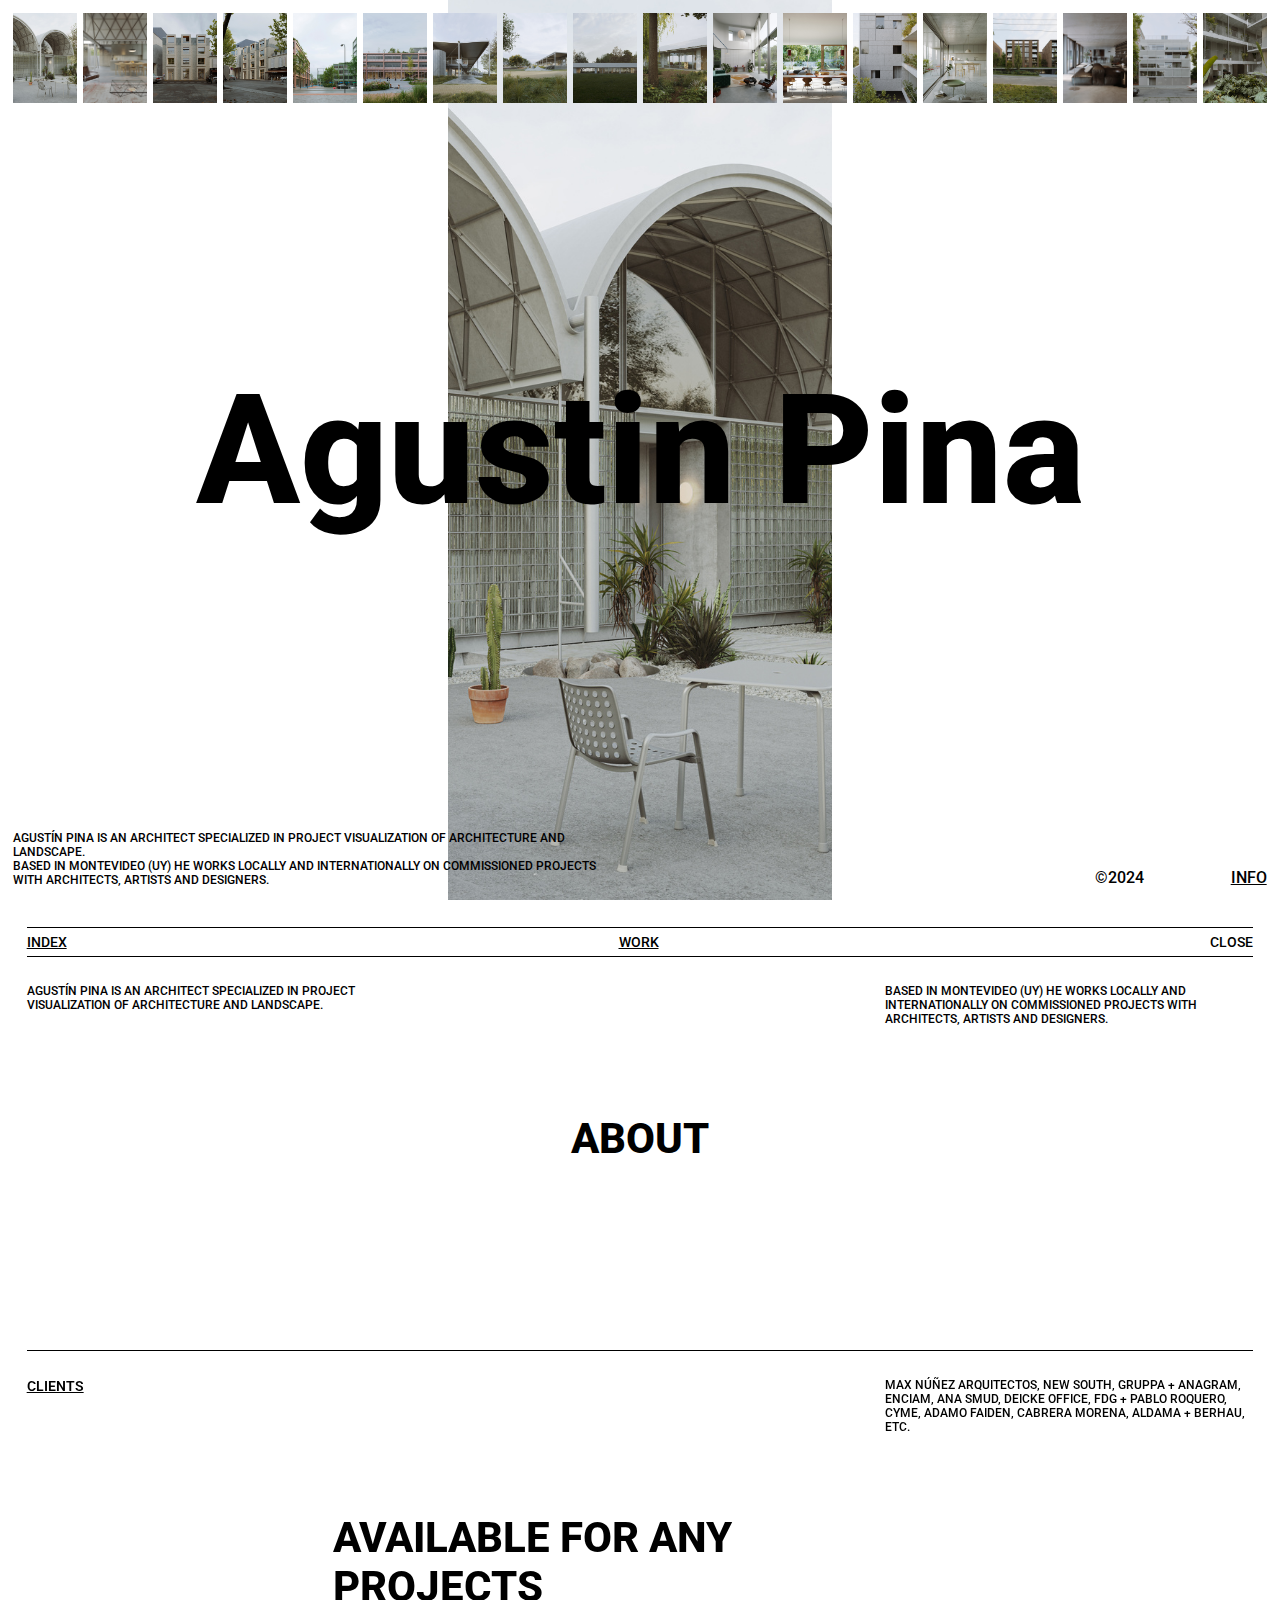
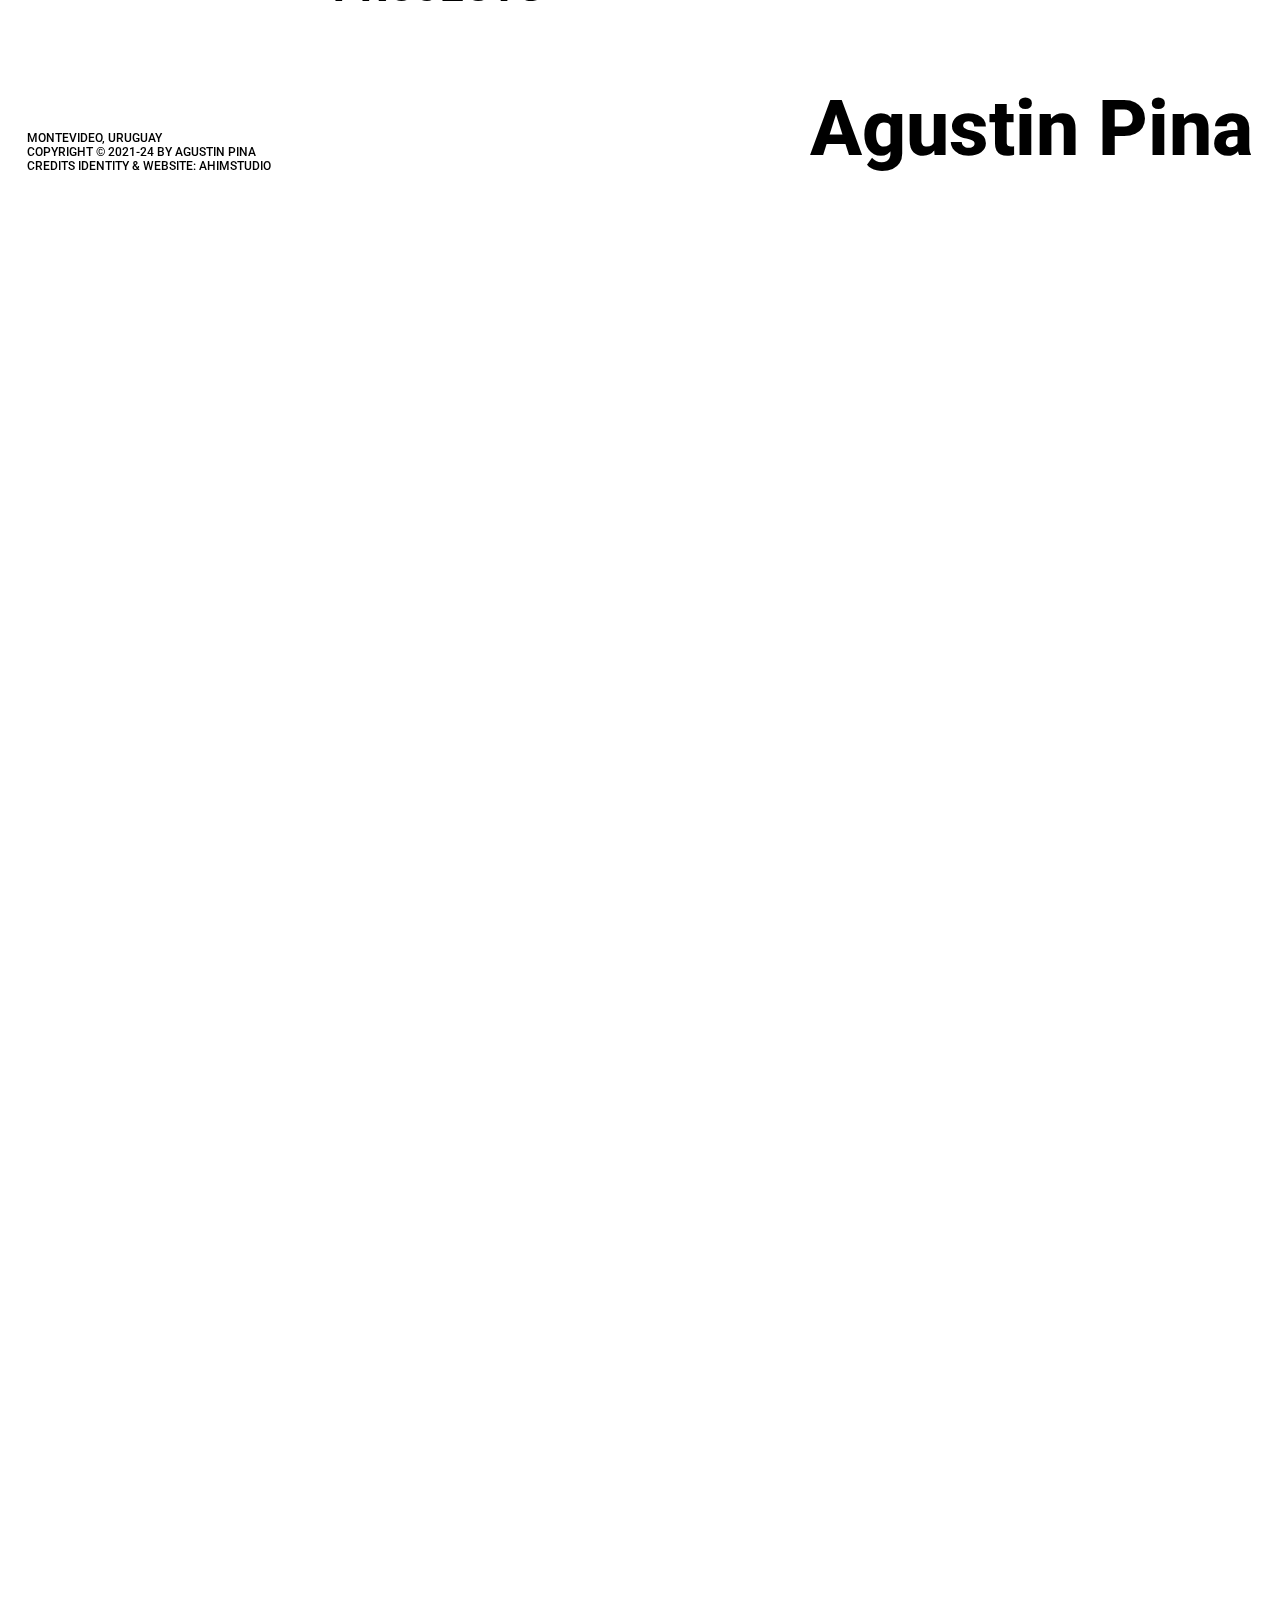
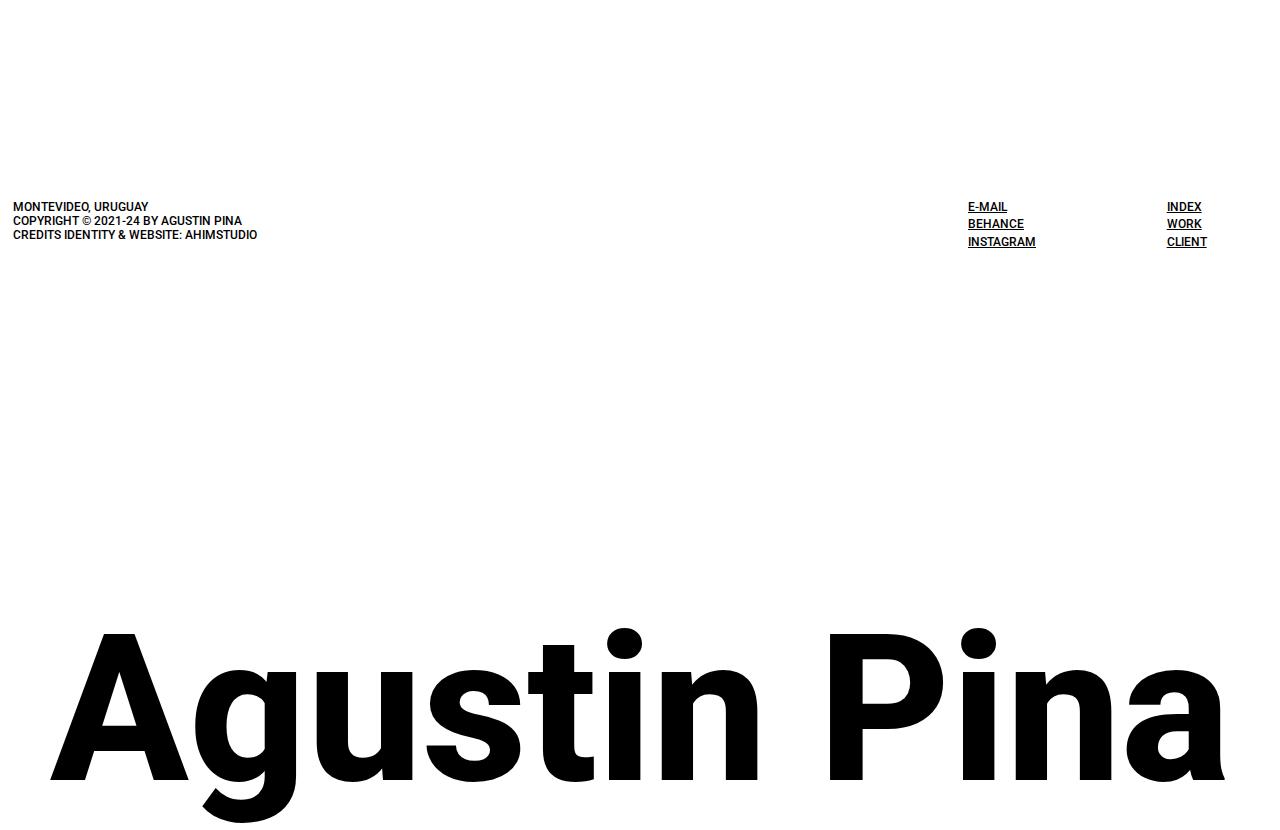
<file: index.html>
<!DOCTYPE html>
<html lang="en">
<head>
    <meta charset="UTF-8">
    <meta name="viewport" content="width=device-width, initial-scale=1.0">
    <link rel="stylesheet" href="./css/style.css">
    <link rel="stylesheet" href="./css/setting.css">
    <link rel="preconnect" href="https://fonts.googleapis.com">
    <link rel="preconnect" href="https://fonts.gstatic.com" crossorigin>
    <link href="https://fonts.googleapis.com/css2?family=Inter:wght@100..900&family=JetBrains+Mono:ital,wght@0,100..800;1,100..800&family=Playfair+Display:ital,wght@0,400..900;1,400..900&family=Poppins:ital,wght@0,100;0,200;0,300;0,400;0,500;0,600;0,700;0,800;0,900;1,100;1,200;1,300;1,400;1,500;1,600;1,700;1,800;1,900&family=Roboto:ital,wght@0,100;0,300;0,400;0,500;0,700;0,900;1,100;1,300;1,400;1,500;1,700;1,900&family=Ubuntu:ital,wght@0,300;0,400;0,500;0,700;1,300;1,400;1,500;1,700&display=swap" rel="stylesheet">
    <title>Home - Agustin Pina</title>
</head>
<body>
    <nav>
        <div class="copyright">
            <span>&copy;2024</span>
        </div>
        <div class="nav-info"><span class="open-btn">Info</span></div>
    </nav>

    <div class="container">
        <div class="gallery">
            <div class="row">
                <div class="item">
                    <div class="img">
                        <img src="./Images/img1.jpg" alt="">
                    </div>
                    <p class="number">001</p>
                </div>
                <div class="item">
                    <div class="img">
                        <img src="./Images/img2.jpg" alt="">
                    </div>
                    <p class="number">002</p>
                </div>
                <div class="item">
                    <div class="img">
                        <img src="./Images/img3.jpg" alt="">
                    </div>
                    <p class="number">003</p>
                </div>
                <div class="item">
                    <div class="img">
                        <img src="./Images/img4.jpg" alt="">
                    </div>
                    <p class="number">004</p>
                </div>
                <div class="item">
                    <div class="img">
                        <img src="./Images/img5.jpg" alt="">
                    </div>
                    <p class="number">005</p>
                </div>
                <div class="item">
                    <div class="img">
                        <img src="./Images/img6.jpg" alt="">
                    </div>
                    <p class="number">006</p>
                </div>
                <div class="item">
                    <div class="img">
                        <img src="./Images/img7.jpg" alt="">
                    </div>
                    <p class="number">007</p>
                </div>
                <div class="item">
                    <div class="img">
                        <img src="./Images/img8.jpg" alt="">
                    </div>
                    <p class="number">008</p>
                </div>
                <div class="item">
                    <div class="img">
                        <img src="./Images/img9.jpg" alt="">
                    </div>
                    <p class="number">009</p>
                </div>
                <div class="item">
                    <div class="img">
                        <img src="./Images/img10.jpg" alt="">
                    </div>
                    <p class="number">010</p>
                </div>
                <div class="item">
                    <div class="img">
                        <img src="./Images/img11.jpg" alt="">
                    </div>
                    <p class="number">011</p>
                </div>
                <div class="item">
                    <div class="img">
                        <img src="./Images/img12.jpg" alt="">
                    </div>
                    <p class="number">012</p>
                </div>
                <div class="item">
                    <div class="img">
                        <img src="./Images/img13.jpg" alt="">
                    </div>
                    <p class="number">013</p>
                </div>
                <div class="item">
                    <div class="img">
                        <img src="./Images/img14.jpg" alt="">
                    </div>
                    <p class="number">014</p>
                </div>
                <div class="item">
                    <div class="img">
                        <img src="./Images/img15.jpg" alt="">
                    </div>
                    <p class="number">015</p>
                </div>
                <div class="item">
                    <div class="img">
                        <img src="./Images/img16.jpg" alt="">
                    </div>
                    <p class="number">016</p>
                </div>
                <div class="item">
                    <div class="img">
                        <img src="./Images/img17.jpg" alt="">
                    </div>
                    <p class="number">017</p>
                </div>
                <div class="item">
                    <div class="img">
                        <img src="./Images/img18.jpg" alt="">
                    </div>
                    <p class="number">018</p>
                </div>
            </div>
        </div>

        <div class="preview">
            <div class="preview-container">
                <img src="./Images/img1.jpg" alt="">
            </div>
            <div class="hero">
                <h1>Agustin Pina</h1>
            </div>
        </div>
        <div class="descript">
            <p>Agustín Pina is an architect specialized in project visualization of architecture and landscape.</p>
            <p>Based in Montevideo (UY) he works locally and internationally on commissioned projects with architects, artists and designers.</p>
        </div>
    </div>

    <div class="page2">
        <div class="header">
            <p>Scroll to explore</p>
        </div>
        <div class="container2">
            <div class="scroll" id="scroll-1">
                <div class="col">
                    <div class="img-container right">
                        <img src="./Images/img1.jpg" alt="">
                        <p>AP-MN02</p>
                    </div>
                </div>
                <div class="col"></div>
            </div>
            <div class="scroll" id="scroll-2">
                <div class="col"></div>
                <div class="col">
                    <div class="img-container left">
                        <img src="./Images/img2.jpg" alt="">
                        <p>AP-MN02</p>
                    </div>
                </div>
            </div>
            <div class="scroll" id="scroll-3">
                <div class="col">
                    <div class="img-container right">
                        <img src="./Images/img3.jpg" alt="">
                        <p>AP-NS01</p>
                    </div>
                </div>
                <div class="col"></div>
            </div>
            <div class="scroll" id="scroll-4">
                <div class="col"></div>
                <div class="col">
                    <div class="img-container left">
                        <img src="./Images/img4.jpg" alt="">
                        <p>AP-NS01</p>
                    </div>
                </div>
            </div>
            <div class="scroll" id="scroll-5">
                <div class="col">
                    <div class="img-container right">
                        <img src="./Images/img5.jpg" alt="">
                        <p>AP-GA03</p>
                    </div>
                </div>
                <div class="col"></div>
            </div>
            <div class="scroll" id="scroll-6">
                <div class="col"></div>
                <div class="col">
                    <div class="img-container left">
                        <img src="./Images/img6.jpg" alt="">
                        <p>AP-GA03</p>
                    </div>
                </div>
            </div>
            <div class="scroll" id="scroll-7">
                <div class="col">
                    <div class="img-container right">
                        <img src="./Images/img7.jpg" alt="">
                        <p>AP-EC02</p>
                    </div>
                </div>
                <div class="col"></div>
            </div>
            <div class="scroll" id="scroll-8">
                <div class="col"></div>
                <div class="col">
                    <div class="img-container left">
                        <img src="./Images/img8.jpg" alt="">
                        <p>AP-EC02</p>
                    </div>
                </div>
            </div>
            <div class="scroll" id="scroll-9">
                <div class="col">
                    <div class="img-container right">
                        <img src="./Images/img9.jpg" alt="">
                        <p>AP-AS03</p>
                    </div>
                </div>
                <div class="col"></div>
            </div>
            <div class="scroll" id="scroll-10">
                <div class="col"></div>
                <div class="col">
                    <div class="img-container left">
                        <img src="./Images/img10.jpg" alt="">
                        <p>AP-AS03</p>
                    </div>
                </div>
            </div>
            <div class="scroll" id="scroll-11">
                <div class="col">
                    <div class="img-container right">
                        <img src="./Images/img11.jpg" alt="">
                        <p>AP-DK01</p>
                    </div>
                </div>
                <div class="col"></div>
            </div>
            <div class="scroll" id="scroll-12">
                <div class="col"></div>
                <div class="col">
                    <div class="img-container left">
                        <img src="./Images/img12.jpg" alt="">
                        <p>AP-DK01</p>
                    </div>
                </div>
            </div>
            <div class="scroll" id="scroll-13">
                <div class="col">
                    <div class="img-container right">
                        <img src="./Images/img13.jpg" alt="">
                        <p>AP-AS02</p>
                    </div>
                </div>
                <div class="col"></div>
            </div>
            <div class="scroll" id="scroll-14">
                <div class="col"></div>
                <div class="col">
                    <div class="img-container left">
                        <img src="./Images/img14.jpg" alt="">
                        <p>AP-AS02</p>
                    </div>
                </div>
            </div>
            <div class="whitespace"></div>
        </div>
    </div>

    <div class="footer">
        <div class="footer-top">
            <div class="footer-left">
                <p>Montevideo, Uruguay</p>
                <p>Copyright &copy; 2021-24 by Agustin Pina</p>
                <p>Credits Identity & Website: Ahimstudio</p>
            </div>
            <div class="footer-right">
                <div class="contact">
                    <span>E-mail</span>
                    <span>Behance</span>
                    <span>Instagram</span>
                </div>
                <div class="pages">
                    <a href="./index.html">Index</a>
                    <a href="./work.html">Work</a>
                    <a href="./client.html">Client</a>
                </div>
            </div>
        </div>
        <div class="footer-bottom">
            <h1>Agustin Pina</h1>
            <h1>A</h1>
            <h1>P</h1>
        </div>
    </div>

    <div class="info">
        <div class="info-top">
            <div class="info-nav">
                <a href="./index.html">Index</a>
                <a href="./work.html">Work</a>
                <span class="close-btn">close</span>
            </div>
            <div class="info-desc">
                <p>Agustín Pina is an architect specialized in project visualization of architecture and landscape.</p>
                <p>Based in Montevideo (UY) he works locally and internationally on commissioned projects with architects, artists and designers.</p>
            </div>
            <div class="info-abs">
                <p>About</p>
            </div>
        </div>
        <div class="info-bottom">
            <div class="info-desc">
                <a href="client.html">Clients</a>
                <p>Max Núñez Arquitectos, New South, Gruppa + Anagram, Enciam, Ana Smud, Deicke Office, FDG + Pablo Roquero, CYME, Adamo Faiden, Cabrera Morena, Aldama + Berhau, etc.</p>
            </div>
            <div class="info-footer">
                <div class="info-footer-top">
                    <p>Montevideo, Uruguay</p>
                    <p>Copyright &copy; 2021-24 by Agustin Pina</p>
                    <p>Credits Identity & Website: Ahimstudio</p>
                </div>
                <div class="info-footer-bottom">
                    <h3>Agustin Pina</h3>
                    <h3>A</h3>
                    <h3>P</h3>
                </div>
            </div>
            <div class="info-abs">
                <p>Available for any projects</p>
            </div>
        </div>
    </div>

    <script src="./javascript/ScrollTrigger.min.js"></script>
    <script src="./javascript/gsap-min.js"></script>
    <script src="./javascript/lenis.min.js"></script>
    <script src="./javascript/scroll-page2.js"></script>
    <script type="module" src="./javascript/index.js"></script>
</body>
</html>
</file>
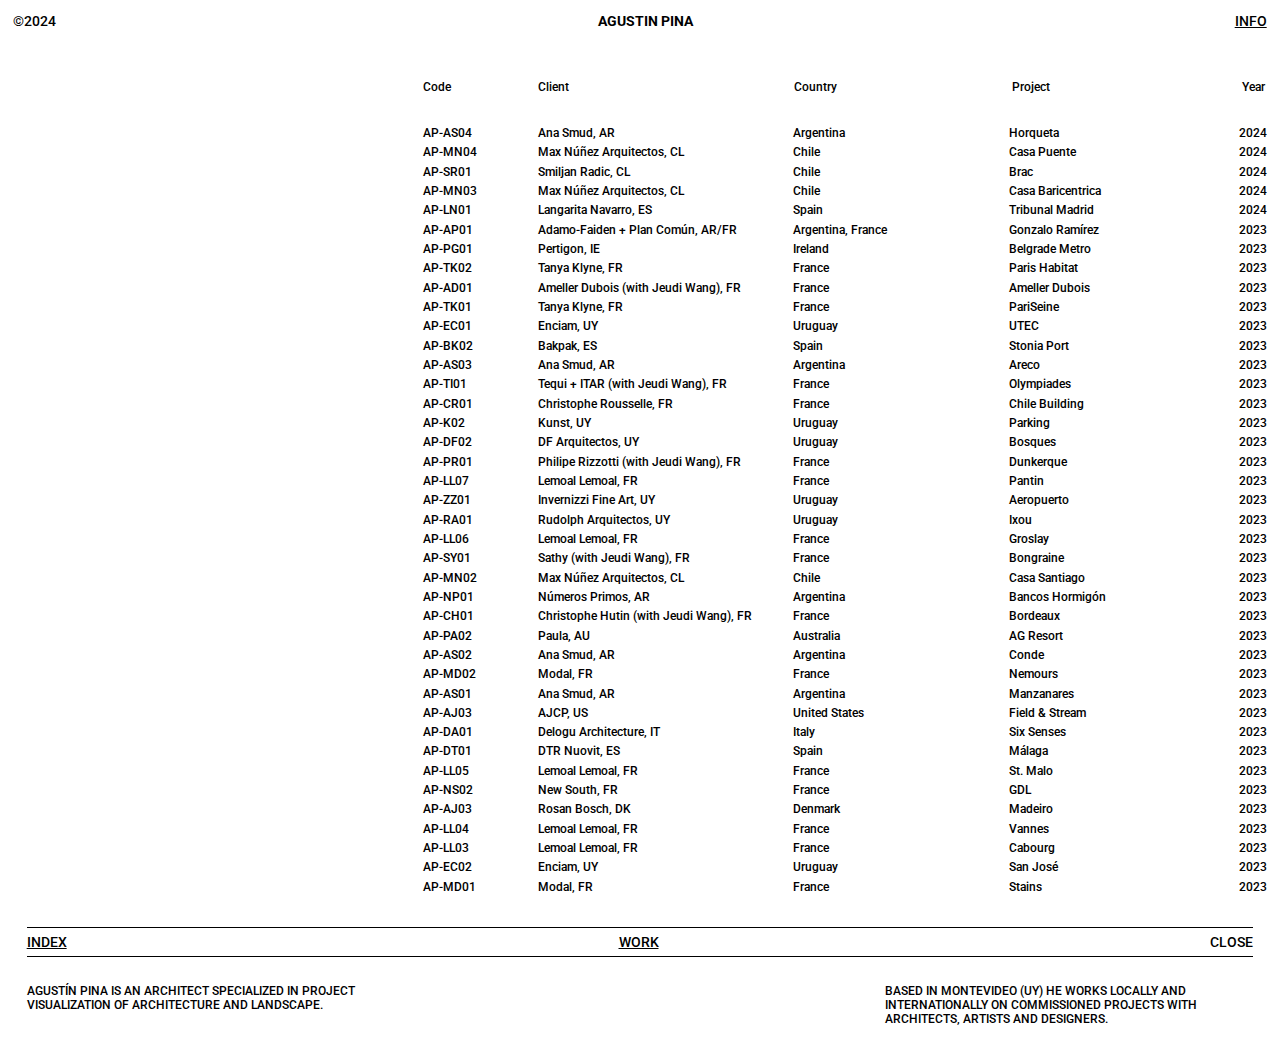
<file: client.html>
<!DOCTYPE html>
<html lang="en">
<head>
    <meta charset="UTF-8">
    <meta name="viewport" content="width=device-width, initial-scale=1.0">
    <link rel="stylesheet" href="./css/client.css">
    <link rel="stylesheet" href="./css/setting.css">
    <link rel="preconnect" href="https://fonts.googleapis.com">
    <link rel="preconnect" href="https://fonts.gstatic.com" crossorigin>
    <link href="https://fonts.googleapis.com/css2?family=Inter:wght@100..900&family=JetBrains+Mono:ital,wght@0,100..800;1,100..800&family=Playfair+Display:ital,wght@0,400..900;1,400..900&family=Poppins:ital,wght@0,100;0,200;0,300;0,400;0,500;0,600;0,700;0,800;0,900;1,100;1,200;1,300;1,400;1,500;1,600;1,700;1,800;1,900&family=Roboto:ital,wght@0,100;0,300;0,400;0,500;0,700;0,900;1,100;1,300;1,400;1,500;1,700;1,900&family=Ubuntu:ital,wght@0,300;0,400;0,500;0,700;1,300;1,400;1,500;1,700&display=swap" rel="stylesheet">
    <title>Client - Agustin Pina</title>
</head>
<body>
    <!-- Nav -->
    <nav>
        <div class="copyright">
            <span>&copy;2024</span>
        </div>
        <div class="nav-logo">
            <a href="index.html">Agustin Pina</a>
            <a href="./index.html">A  P</a>
        </div>
        <div class="nav-info"><span class="open-btn">Info</span></div>
    </nav>

    <!-- Container -->
    <div class="container">
        <div class="container-wrapper">
            <div class="item">
                <div class="code"><p>Code</p></div>
                <div class="client"><p>Client</p></div>
                <div class="country"><p>Country</p></div>
                <div class="project"><p>Project</p></div>
                <div class="year"><p>Year</p></div>
            </div>
            <div class="item">
                <div class="code"><p>AP-AS04</p></div>
                <div class="client"><p>Ana Smud, AR</p></div>
                <div class="country"><p>Argentina</p></div>
                <div class="project"><p>Horqueta</p></div>
                <div class="year"><p>2024</p></div>
            </div>
            <div class="item">
                <div class="code"><p>AP-MN04</p></div>
                <div class="client"><p>Max Núñez Arquitectos, CL</p></div>
                <div class="country"><p>Chile</p></div>
                <div class="project"><p>Casa Puente</p></div>
                <div class="year"><p>2024</p></div>
            </div>
            <div class="item">
                <div class="code"><p>AP-SR01</p></div>
                <div class="client"><p>Smiljan Radic, CL</p></div>
                <div class="country"><p>Chile</p></div>
                <div class="project"><p>Brac</p></div>
                <div class="year"><p>2024</p></div>
            </div>
            <div class="item">
                <div class="code"><p>AP-MN03</p></div>
                <div class="client"><p>Max Núñez Arquitectos, CL</p></div>
                <div class="country"><p>Chile</p></div>
                <div class="project"><p>Casa Baricentrica</p></div>
                <div class="year"><p>2024</p></div>
            </div>
            <div class="item">
                <div class="code"><p>AP-LN01</p></div>
                <div class="client"><p>Langarita Navarro, ES</p></div>
                <div class="country"><p>Spain</p></div>
                <div class="project"><p>Tribunal Madrid</p></div>
                <div class="year"><p>2024</p></div>
            </div>
            <div class="item">
                <div class="code"><p>AP-AP01</p></div>
                <div class="client"><p>Adamo-Faiden + Plan Común, AR/FR</p></div>
                <div class="country"><p>Argentina, France</p></div>
                <div class="project"><p>Gonzalo Ramírez</p></div>
                <div class="year"><p>2023</p></div>
            </div>
            <div class="item">
                <div class="code"><p>AP-PG01</p></div>
                <div class="client"><p>Pertigon, IE</p></div>
                <div class="country"><p>Ireland</p></div>
                <div class="project"><p>Belgrade Metro</p></div>
                <div class="year"><p>2023</p></div>
            </div>
            <div class="item">
                <div class="code"><p>AP-TK02</p></div>
                <div class="client"><p>Tanya Klyne, FR</p></div>
                <div class="country"><p>France</p></div>
                <div class="project"><p>Paris Habitat</p></div>
                <div class="year"><p>2023</p></div>
            </div>
            <div class="item">
                <div class="code"><p>AP-AD01</p></div>
                <div class="client"><p>Ameller Dubois (with Jeudi Wang), FR</p></div>
                <div class="country"><p>France</p></div>
                <div class="project"><p>Ameller Dubois</p></div>
                <div class="year"><p>2023</p></div>
            </div>
            <div class="item">
                <div class="code"><p>AP-TK01</p></div>
                <div class="client"><p>Tanya Klyne, FR</p></div>
                <div class="country"><p>France</p></div>
                <div class="project"><p>PariSeine</p></div>
                <div class="year"><p>2023</p></div>
            </div>
            <div class="item">
                <div class="code"><p>AP-EC01</p></div>
                <div class="client"><p>Enciam, UY</p></div>
                <div class="country"><p>Uruguay</p></div>
                <div class="project"><p>UTEC</p></div>
                <div class="year"><p>2023</p></div>
            </div>
            <div class="item">
                <div class="code"><p>AP-BK02</p></div>
                <div class="client"><p>Bakpak, ES</p></div>
                <div class="country"><p>Spain</p></div>
                <div class="project"><p>Stonia Port</p></div>
                <div class="year"><p>2023</p></div>
            </div>
            <div class="item">
                <div class="code"><p>AP-AS03</p></div>
                <div class="client"><p>Ana Smud, AR</p></div>
                <div class="country"><p>Argentina</p></div>
                <div class="project"><p>Areco</p></div>
                <div class="year"><p>2023</p></div>
            </div>
            <div class="item">
                <div class="code"><p>AP-TI01</p></div>
                <div class="client"><p>Tequi + ITAR (with Jeudi Wang), FR</p></div>
                <div class="country"><p>France</p></div>
                <div class="project"><p>Olympiades</p></div>
                <div class="year"><p>2023</p></div>
            </div>
            <div class="item">
                <div class="code"><p>AP-CR01</p></div>
                <div class="client"><p>Christophe Rousselle, FR</p></div>
                <div class="country"><p>France</p></div>
                <div class="project"><p>Chile Building</p></div>
                <div class="year"><p>2023</p></div>
            </div>
            <div class="item">
                <div class="code"><p>AP-K02</p></div>
                <div class="client"><p>Kunst, UY</p></div>
                <div class="country"><p>Uruguay</p></div>
                <div class="project"><p>Parking</p></div>
                <div class="year"><p>2023</p></div>
            </div>
            <div class="item">
                <div class="code"><p>AP-DF02</p></div>
                <div class="client"><p>DF Arquitectos, UY</p></div>
                <div class="country"><p>Uruguay</p></div>
                <div class="project"><p>Bosques</p></div>
                <div class="year"><p>2023</p></div>
            </div>
            <div class="item">
                <div class="code"><p>AP-PR01</p></div>
                <div class="client"><p>Philipe Rizzotti (with Jeudi Wang), FR</p></div>
                <div class="country"><p>France</p></div>
                <div class="project"><p>Dunkerque</p></div>
                <div class="year"><p>2023</p></div>
            </div>
            <div class="item">
                <div class="code"><p>AP-LL07</p></div>
                <div class="client"><p>Lemoal Lemoal, FR</p></div>
                <div class="country"><p>France</p></div>
                <div class="project"><p>Pantin</p></div>
                <div class="year"><p>2023</p></div>
            </div>
            <div class="item">
                <div class="code"><p>AP-ZZ01</p></div>
                <div class="client"><p>Invernizzi Fine Art, UY</p></div>
                <div class="country"><p>Uruguay</p></div>
                <div class="project"><p>Aeropuerto</p></div>
                <div class="year"><p>2023</p></div>
            </div>
            <div class="item">
                <div class="code"><p>AP-RA01</p></div>
                <div class="client"><p>Rudolph Arquitectos, UY</p></div>
                <div class="country"><p>Uruguay</p></div>
                <div class="project"><p>Ixou</p></div>
                <div class="year"><p>2023</p></div>
            </div>
            <div class="item">
                <div class="code"><p>AP-LL06</p></div>
                <div class="client"><p>Lemoal Lemoal, FR</p></div>
                <div class="country"><p>France</p></div>
                <div class="project"><p>Groslay</p></div>
                <div class="year"><p>2023</p></div>
            </div>
            <div class="item">
                <div class="code"><p>AP-SY01</p></div>
                <div class="client"><p>Sathy (with Jeudi Wang), FR</p></div>
                <div class="country"><p>France</p></div>
                <div class="project"><p>Bongraine</p></div>
                <div class="year"><p>2023</p></div>
            </div>
            <div class="item">
                <div class="code"><p>AP-MN02</p></div>
                <div class="client"><p>Max Núñez Arquitectos, CL</p></div>
                <div class="country"><p>Chile</p></div>
                <div class="project"><p>Casa Santiago</p></div>
                <div class="year"><p>2023</p></div>
            </div>
            <div class="item">
                <div class="code"><p>AP-NP01</p></div>
                <div class="client"><p>Números Primos, AR</p></div>
                <div class="country"><p>Argentina</p></div>
                <div class="project"><p>Bancos Hormigón</p></div>
                <div class="year"><p>2023</p></div>
            </div>
            <div class="item">
                <div class="code"><p>AP-CH01</p></div>
                <div class="client"><p>Christophe Hutin (with Jeudi Wang), FR</p></div>
                <div class="country"><p>France</p></div>
                <div class="project"><p>Bordeaux</p></div>
                <div class="year"><p>2023</p></div>
            </div>
            <div class="item">
                <div class="code"><p>AP-PA02</p></div>
                <div class="client"><p>Paula, AU</p></div>
                <div class="country"><p>Australia</p></div>
                <div class="project"><p>AG Resort</p></div>
                <div class="year"><p>2023</p></div>
            </div>
            <div class="item">
                <div class="code"><p>AP-AS02</p></div>
                <div class="client"><p>Ana Smud, AR</p></div>
                <div class="country"><p>Argentina</p></div>
                <div class="project"><p>Conde</p></div>
                <div class="year"><p>2023</p></div>
            </div>
            <div class="item">
                <div class="code"><p>AP-MD02</p></div>
                <div class="client"><p>Modal, FR</p></div>
                <div class="country"><p>France</p></div>
                <div class="project"><p>Nemours</p></div>
                <div class="year"><p>2023</p></div>
            </div>
            <div class="item">
                <div class="code"><p>AP-AS01</p></div>
                <div class="client"><p>Ana Smud, AR</p></div>
                <div class="country"><p>Argentina</p></div>
                <div class="project"><p>Manzanares</p></div>
                <div class="year"><p>2023</p></div>
            </div>
            <div class="item">
                <div class="code"><p>AP-AJ03</p></div>
                <div class="client"><p>AJCP, US</p></div>
                <div class="country"><p>United States</p></div>
                <div class="project"><p>Field & Stream</p></div>
                <div class="year"><p>2023</p></div>
            </div>
            <div class="item">
                <div class="code"><p>AP-DA01</p></div>
                <div class="client"><p>Delogu Architecture, IT</p></div>
                <div class="country"><p>Italy</p></div>
                <div class="project"><p>Six Senses</p></div>
                <div class="year"><p>2023</p></div>
            </div>
            <div class="item">
                <div class="code"><p>AP-DT01</p></div>
                <div class="client"><p>DTR Nuovit, ES</p></div>
                <div class="country"><p>Spain</p></div>
                <div class="project"><p>Málaga</p></div>
                <div class="year"><p>2023</p></div>
            </div>
            <div class="item">
                <div class="code"><p>AP-LL05</p></div>
                <div class="client"><p>Lemoal Lemoal, FR</p></div>
                <div class="country"><p>France</p></div>
                <div class="project"><p>St. Malo</p></div>
                <div class="year"><p>2023</p></div>
            </div>
            <div class="item">
                <div class="code"><p>AP-NS02</p></div>
                <div class="client"><p>New South, FR</p></div>
                <div class="country"><p>France</p></div>
                <div class="project"><p>GDL</p></div>
                <div class="year"><p>2023</p></div>
            </div>
            <div class="item">
                <div class="code"><p>AP-AJ03</p></div>
                <div class="client"><p>Rosan Bosch, DK</p></div>
                <div class="country"><p>Denmark</p></div>
                <div class="project"><p>Madeiro</p></div>
                <div class="year"><p>2023</p></div>
            </div>
            <div class="item">
                <div class="code"><p>AP-LL04</p></div>
                <div class="client"><p>Lemoal Lemoal, FR</p></div>
                <div class="country"><p>France</p></div>
                <div class="project"><p>Vannes</p></div>
                <div class="year"><p>2023</p></div>
            </div>
            <div class="item">
                <div class="code"><p>AP-LL03</p></div>
                <div class="client"><p>Lemoal Lemoal, FR</p></div>
                <div class="country"><p>France</p></div>
                <div class="project"><p>Cabourg</p></div>
                <div class="year"><p>2023</p></div>
            </div>
            <div class="item">
                <div class="code"><p>AP-EC02</p></div>
                <div class="client"><p>Enciam, UY</p></div>
                <div class="country"><p>Uruguay</p></div>
                <div class="project"><p>San José</p></div>
                <div class="year"><p>2023</p></div>
            </div>
            <div class="item">
                <div class="code"><p>AP-MD01</p></div>
                <div class="client"><p>Modal, FR</p></div>
                <div class="country"><p>France</p></div>
                <div class="project"><p>Stains</p></div>
                <div class="year"><p>2023</p></div>
            </div>
            <div class="item">
                <div class="code"><p>AP-NS01</p></div>
                <div class="client"><p>New South, FR</p></div>
                <div class="country"><p>France</p></div>
                <div class="project"><p>Clichy</p></div>
                <div class="year"><p>2023</p></div>
            </div>
            <div class="item">
                <div class="code"><p>AP-SG01</p></div>
                <div class="client"><p>Segond-Guyon + Demain, FR</p></div>
                <div class="country"><p>France</p></div>
                <div class="project"><p>Carthage</p></div>
                <div class="year"><p>2023</p></div>
            </div>
            <div class="item">
                <div class="code"><p>AP-AG03</p></div>
                <div class="client"><p>Atelier Gram, CZ</p></div>
                <div class="country"><p>Czech Republic</p></div>
                <div class="project"><p>Chomutov</p></div>
                <div class="year"><p>2022</p></div>
            </div>
            <div class="item">
                <div class="code"><p>AP-FP01</p></div>
                <div class="client"><p>FDG + Pablo Roquero, UY</p></div>
                <div class="country"><p>Uruguay</p></div>
                <div class="project"><p>British Housing</p></div>
                <div class="year"><p>2022</p></div>
            </div>
            <div class="item">
                <div class="code"><p>AP-EC01</p></div>
                <div class="client"><p>Enciam, UY</p></div>
                <div class="country"><p>Uruguay</p></div>
                <div class="project"><p>Balcón del Cerro</p></div>
                <div class="year"><p>2022</p></div>
            </div>
            <div class="item">
                <div class="code"><p>AP-GA03</p></div>
                <div class="client"><p>Gruppa + Anagram, CZ</p></div>
                <div class="country"><p>Czech Republic</p></div>
                <div class="project"><p>Nova Zbrojovka</p></div>
                <div class="year"><p>2022</p></div>
            </div>
            <div class="item">
                <div class="code"><p>AP-LL02</p></div>
                <div class="client"><p>Lemoal Lemoal, FR</p></div>
                <div class="country"><p>France</p></div>
                <div class="project"><p>Mediatheque Sens</p></div>
                <div class="year"><p>2022</p></div>
            </div>
            <div class="item">
                <div class="code"><p>AP-DLL01</p></div>
                <div class="client"><p>Demain + Lemoal Lemoal, FR</p></div>
                <div class="country"><p>France</p></div>
                <div class="project"><p>Vie</p></div>
                <div class="year"><p>2022</p></div>
            </div>
        </div>
    </div>

    <!-- Info -->
    <div class="info">
        <div class="info-top">
            <div class="info-nav">
                <a href="./index.html">Index</a>
                <a href="./work.html">Work</a>
                <span class="close-btn">close</span>
            </div>
            <div class="info-desc">
                <p>Agustín Pina is an architect specialized in project visualization of architecture and landscape.</p>
                <p>Based in Montevideo (UY) he works locally and internationally on commissioned projects with architects, artists and designers.</p>
            </div>
            <div class="info-abs">
                <p>About</p>
            </div>
        </div>
        <div class="info-bottom">
            <div class="info-desc">
                <a href="client.html">Clients</a>
                <p>Max Núñez Arquitectos, New South, Gruppa + Anagram, Enciam, Ana Smud, Deicke Office, FDG + Pablo Roquero, CYME, Adamo Faiden, Cabrera Morena, Aldama + Berhau, etc.</p>
            </div>
            <div class="info-footer">
                <div class="info-footer-top">
                    <p>Montevideo, Uruguay</p>
                    <p>Copyright &copy; 2021-24 by Agustin Pina</p>
                    <p>Credits Identity & Website: Ahimstudio</p>
                </div>
                <div class="info-footer-bottom">
                    <h3>Agustin Pina</h3>
                    <h3>A</h3>
                    <h3>P</h3>
                </div>
            </div>
            <div class="info-abs">
                <p>Available for any projects</p>
            </div>
        </div>
    </div>

    <script src="./javascript/ScrollTrigger.min.js"></script>
    <script src="./javascript/gsap-min.js"></script>
    <script src="./javascript/lenis.min.js"></script>
    <script src="./javascript/client.js"></script>
</body>
</html>
</file>
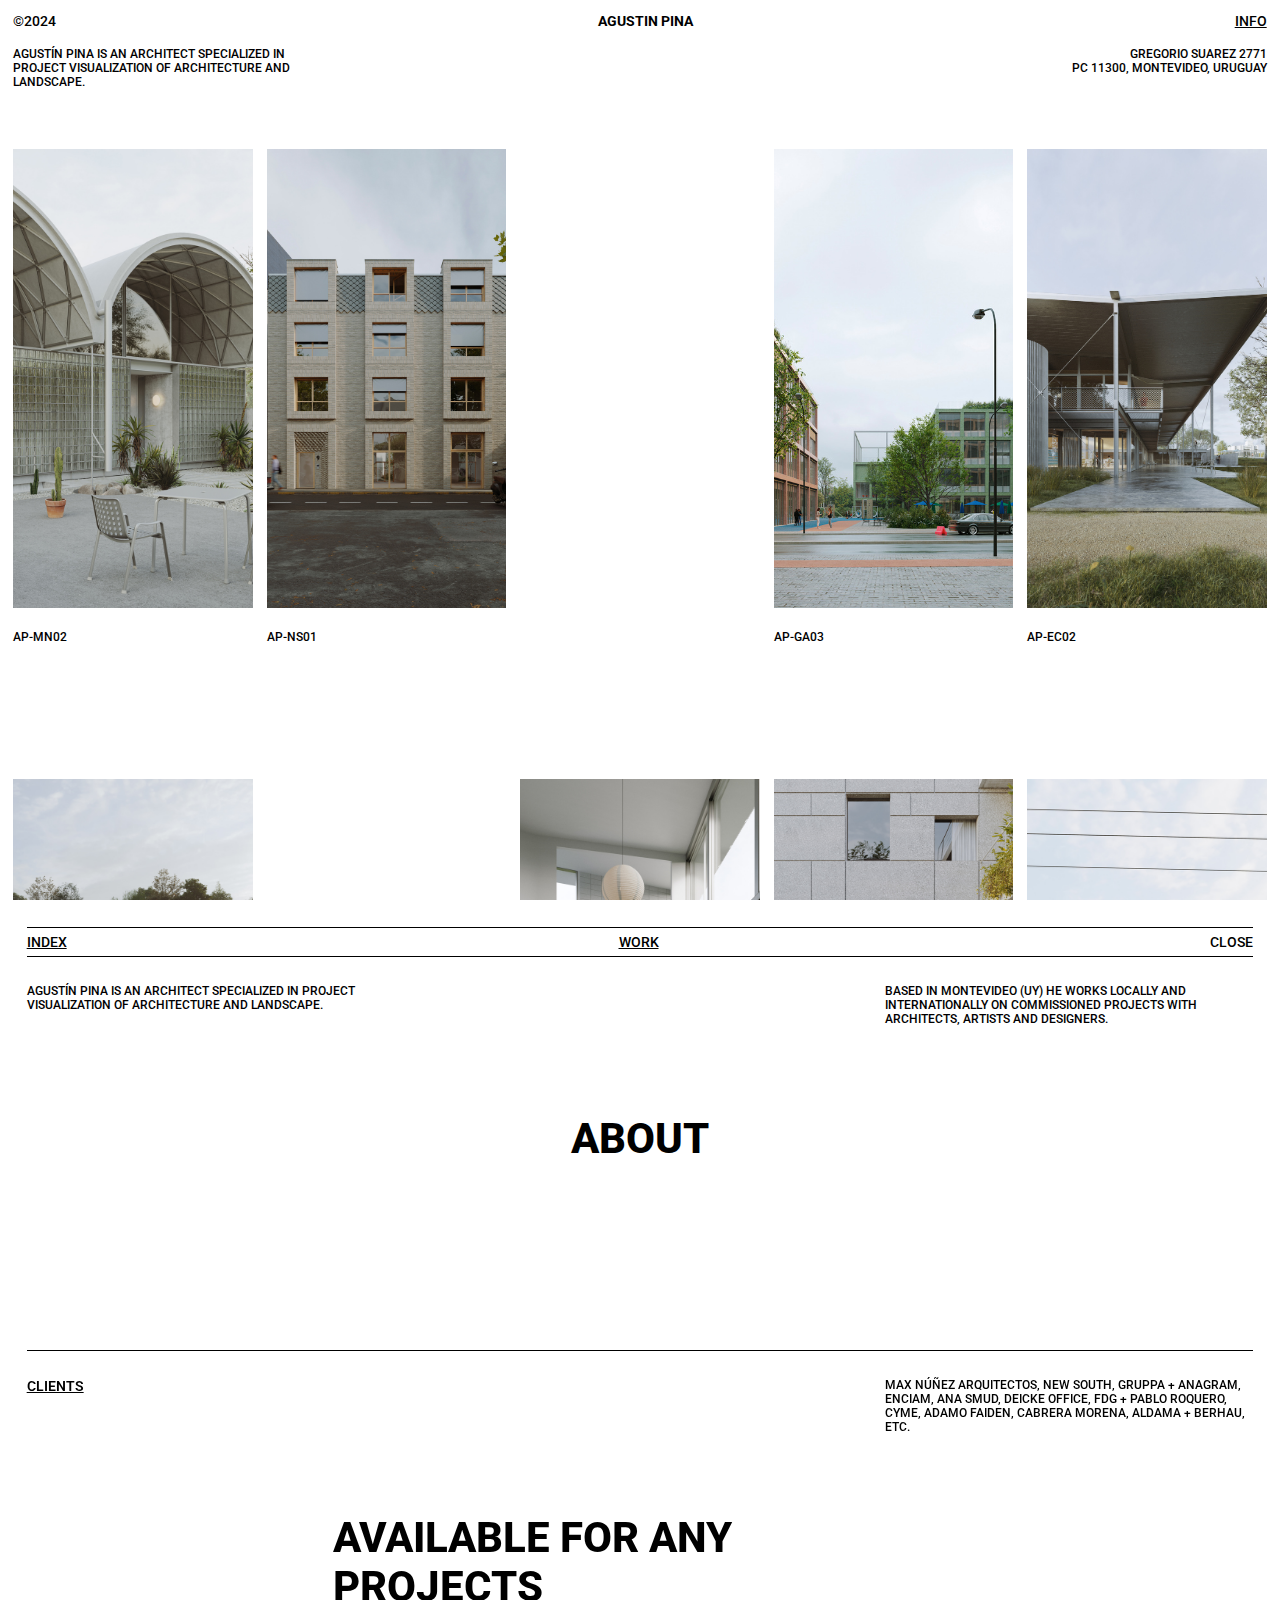
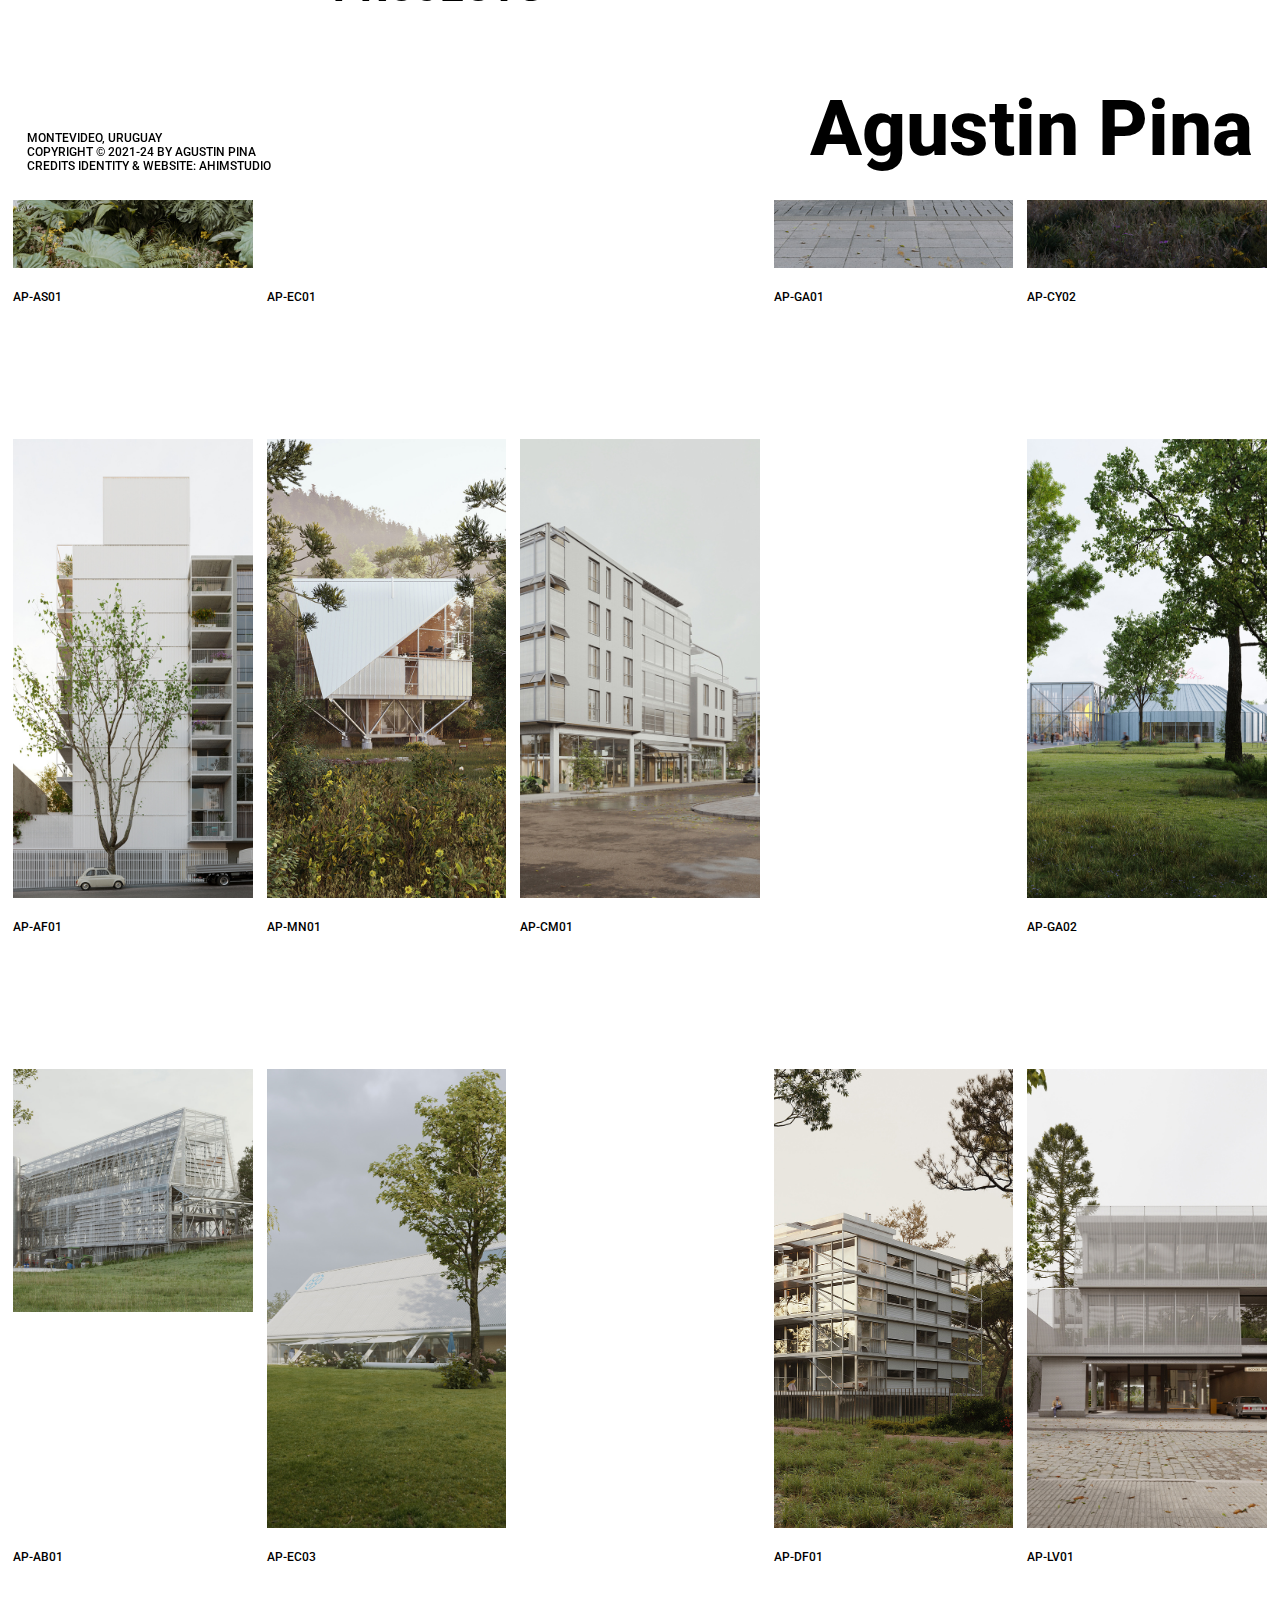
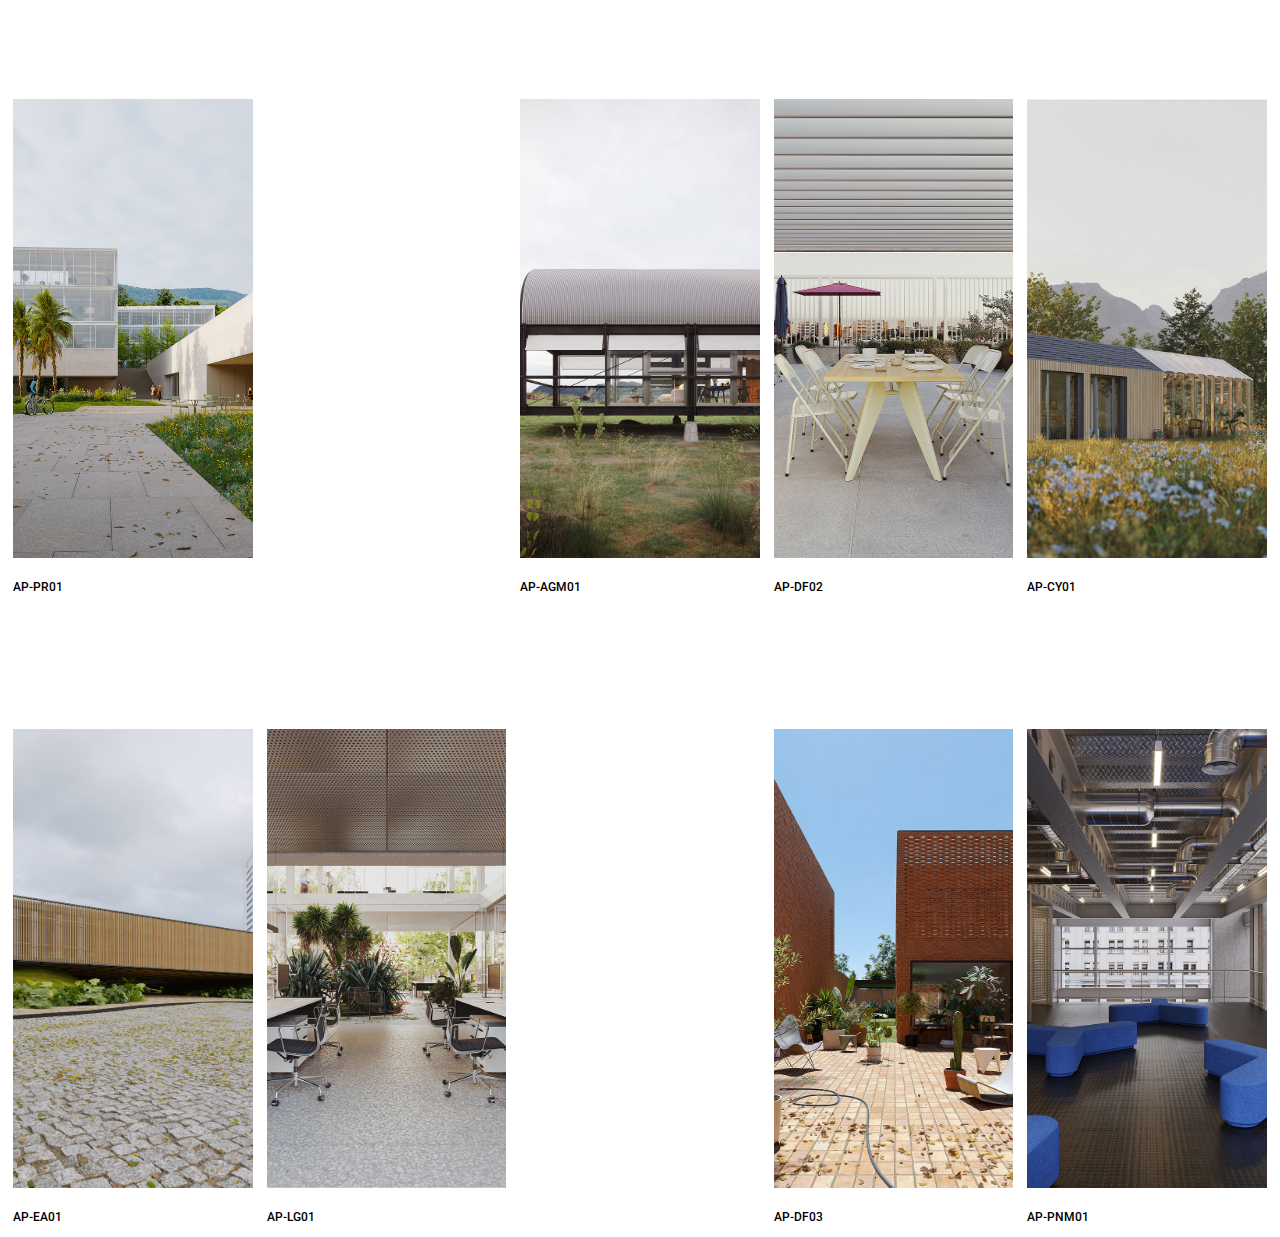
<file: work.html>
<!DOCTYPE html>
<html lang="en">
<head>
    <meta charset="UTF-8">
    <meta name="viewport" content="width=device-width, initial-scale=1.0">
    <link rel="stylesheet" href="./css/work.css">
    <link rel="stylesheet" href="./css/setting.css">
    <link rel="preconnect" href="https://fonts.googleapis.com">
    <link rel="preconnect" href="https://fonts.gstatic.com" crossorigin>
    <link href="https://fonts.googleapis.com/css2?family=Inter:wght@100..900&family=JetBrains+Mono:ital,wght@0,100..800;1,100..800&family=Playfair+Display:ital,wght@0,400..900;1,400..900&family=Poppins:ital,wght@0,100;0,200;0,300;0,400;0,500;0,600;0,700;0,800;0,900;1,100;1,200;1,300;1,400;1,500;1,600;1,700;1,800;1,900&family=Roboto:ital,wght@0,100;0,300;0,400;0,500;0,700;0,900;1,100;1,300;1,400;1,500;1,700;1,900&family=Ubuntu:ital,wght@0,300;0,400;0,500;0,700;1,300;1,400;1,500;1,700&display=swap" rel="stylesheet">
    <title>Work - Agustin Pina</title>
</head>
<body>
    <!-- Nav -->
    <nav>
        <div class="copyright">
            <span>&copy;2024</span>
        </div>
        <div class="nav-logo">
            <a href="index.html">Agustin Pina</a>
            <a href="./index.html">A  P</a>
        </div>
        <div class="nav-info"><span class="open-btn">Info</span></div>
    </nav>

    <!-- Container -->
    <div class="container">
        <div class="header">
            <p class="header-left">Agustín Pina is an architect specialized in project visualization of architecture and landscape.</p>
            <div class="header-right">
                <p>Gregorio Suarez 2771</p>
                <p>PC 11300, Montevideo, Uruguay</p>
            </div>
        </div>
        <div class="work">
            <div class="row">
                <div class="col">
                    <div class="work-img">
                        <img src="Images/works/img1.jpg" alt="">
                        <p class="work-title">Max Núñez Arquitectos</p>
                    </div>
                    <div class="work-number"><p>AP-MN02</p></div>
                </div>
                <div class="col">
                    <div class="work-img">
                        <img src="Images/works/img2.jpg" alt="">
                        <p class="work-title">New South</p>
                    </div>
                    <div class="work-number"><p>AP-NS01</p></div>
                </div>
                <div class="col empty"></div>
                <div class="col">
                    <div class="work-img">
                        <img src="Images/works/img3.jpg" alt="">
                        <p class="work-title">Gruppa + Anagram</p>
                    </div>
                    <div class="work-number"><p>AP-GA03</p></div>
                </div>
                <div class="col">
                    <div class="work-img">
                        <img src="Images/works/img4.jpg" alt="">
                        <p class="work-title">Enciam</p>
                    </div>
                    <div class="work-number"><p>AP-EC02</p></div>
                </div>
            </div>
            <div class="row">
                <div class="col">
                    <div class="work-img long">
                        <img src="Images/works/img5.jpg" alt="">
                        <p class="work-title">Ana Smud</p>
                    </div>
                    <div class="work-number"><p>AP-AS03</p></div>
                </div>
                <div class="col empty"></div>
                <div class="col">
                    <div class="work-img">
                        <img src="Images/works/img6.jpg" alt="">
                        <p class="work-title">Deicke Office</p>
                    </div>
                    <div class="work-number"><p>AP-DK01</p></div>
                </div>
                <div class="col">
                    <div class="work-img">
                        <img src="Images/works/img7.jpg" alt="">
                        <p class="work-title">Ana Smud</p>
                    </div>
                    <div class="work-number"><p>AP-AS02</p></div>
                </div>
                <div class="col">
                    <div class="work-img">
                        <img src="Images/works/img8.jpg" alt="">
                        <p class="work-title">FDG + Pablo Roquero</p>
                    </div>
                    <div class="work-number"><p>AP-FP01</p></div>
                </div>
            </div>
            <div class="row">
                <div class="col">
                    <div class="work-img">
                        <img src="Images/works/img9.jpg" alt="">
                        <p class="work-title">Ana Smud</p>
                    </div>
                    <div class="work-number"><p>AP-AS01</p></div>
                </div>
                <div class="col">
                    <div class="work-img long">
                        <img src="Images/works/img10.jpg" alt="">
                        <p class="work-title">Enciam</p>
                    </div>
                    <div class="work-number"><p>AP-EC01</p></div>
                </div>
                <div class="col empty"></div>
                <div class="col">
                    <div class="work-img">
                        <img src="Images/works/img11.jpg" alt="">
                        <p class="work-title">Gruppa + Anagram</p>
                    </div>
                    <div class="work-number"><p>AP-GA01</p></div>
                </div>
                <div class="col">
                    <div class="work-img">
                        <img src="Images/works/img12.jpg" alt="">
                        <p class="work-title">CYME</p>
                    </div>
                    <div class="work-number"><p>AP-CY02</p></div>
                </div>
            </div>
            <div class="row">
                <div class="col">
                    <div class="work-img">
                        <img src="Images/works/img13.jpg" alt="">
                        <p class="work-title">Adamo Faiden</p>
                    </div>
                    <div class="work-number"><p>AP-AF01</p></div>
                </div>
                <div class="col">
                    <div class="work-img">
                        <img src="Images/works/img14.jpg" alt="">
                        <p class="work-title">Max Núñez Arquitectos</p>
                    </div>
                    <div class="work-number"><p>AP-MN01</p></div>
                </div>
                <div class="col">
                    <div class="work-img">
                        <img src="Images/works/img15.jpg" alt="">
                        <p class="work-title">Cabrera Morena</p>
                    </div>
                    <div class="work-number"><p>AP-CM01</p></div>
                </div>
                <div class="col empty"></div>
                <div class="col">
                    <div class="work-img">
                        <img src="Images/works/img16.jpg" alt="">
                        <p class="work-title">Gruppa + Anagram</p>
                    </div>
                    <div class="work-number"><p>AP-GA02</p></div>
                </div>
            </div>
            <div class="row">
                <div class="col">
                    <div class="work-img long">
                        <img src="Images/works/img17.jpg" alt="">
                        <p class="work-title">Aldama + Berhau</p>
                    </div>
                    <div class="work-number"><p>AP-AB01</p></div>
                </div>
                <div class="col">
                    <div class="work-img">
                        <img src="Images/works/img18.jpg" alt="">
                        <p class="work-title">Enciam</p>
                    </div>
                    <div class="work-number"><p>AP-EC03</p></div>
                </div>
                <div class="col empty"></div>
                <div class="col">
                    <div class="work-img">
                        <img src="Images/works/img19.jpg" alt="">
                        <p class="work-title">DF Arquitectos</p>
                    </div>
                    <div class="work-number"><p>AP-DF01</p></div>
                </div>
                <div class="col">
                    <div class="work-img">
                        <img src="Images/works/img20.jpg" alt="">
                        <p class="work-title">Livni+</p>
                    </div>
                    <div class="work-number"><p>AP-LV01</p></div>
                </div>
            </div>
            <div class="row">
                <div class="col">
                    <div class="work-img">
                        <img src="Images/works/img21.jpg" alt="">
                        <p class="work-title">Pablo Roquero</p>
                    </div>
                    <div class="work-number"><p>AP-PR01</p></div>
                </div>
                <div class="col empty"></div>
                <div class="col">
                    <div class="work-img">
                        <img src="Images/works/img22.jpg" alt="">
                        <p class="work-title">Arsuaga + Gonzalez + Mendez</p>
                    </div>
                    <div class="work-number"><p>AP-AGM01</p></div>
                </div>
                <div class="col">
                    <div class="work-img">
                        <img src="Images/works/img23.jpg" alt="">
                        <p class="work-title">DF Arquitectos</p>
                    </div>
                    <div class="work-number"><p>AP-DF02</p></div>
                </div>
                <div class="col">
                    <div class="work-img">
                        <img src="Images/works/img24.jpg" alt="">
                        <p class="work-title">CYME</p>
                    </div>
                    <div class="work-number"><p>AP-CY01</p></div>
                </div>
            </div>
            <div class="row">
                <div class="col">
                    <div class="work-img">
                        <img src="Images/works/img25.jpg" alt="">
                        <p class="work-title">Equipo de Arquitectura</p>
                    </div>
                    <div class="work-number"><p>AP-EA01</p></div>
                </div>
                <div class="col">
                    <div class="work-img">
                        <img src="Images/works/img26.jpg" alt="">
                        <p class="work-title">Livni + Graetz Nuñez</p>
                    </div>
                    <div class="work-number"><p>AP-LG01</p></div>
                </div>
                <div class="col empty"></div>
                <div class="col">
                    <div class="work-img">
                        <img src="Images/works/img27.jpg" alt="">
                        <p class="work-title">DF Arquitectos</p>
                    </div>
                    <div class="work-number"><p>AP-DF03</p></div>
                </div>
                <div class="col">
                    <div class="work-img">
                        <img src="Images/works/img30.jpg" alt="">
                        <p class="work-title">Pina + Nadal + Morgades</p>
                    </div>
                    <div class="work-number"><p>AP-PNM01</p></div>
                </div>
            </div>
        </div>
    </div>

    <!-- Info -->
    <div class="info">
        <div class="info-top">
            <div class="info-nav">
                <a href="./index.html">Index</a>
                <a href="./work.html">Work</a>
                <span class="close-btn">close</span>
            </div>
            <div class="info-desc">
                <p>Agustín Pina is an architect specialized in project visualization of architecture and landscape.</p>
                <p>Based in Montevideo (UY) he works locally and internationally on commissioned projects with architects, artists and designers.</p>
            </div>
            <div class="info-abs">
                <p>About</p>
            </div>
        </div>
        <div class="info-bottom">
            <div class="info-desc">
                <a href="client.html">Clients</a>
                <p>Max Núñez Arquitectos, New South, Gruppa + Anagram, Enciam, Ana Smud, Deicke Office, FDG + Pablo Roquero, CYME, Adamo Faiden, Cabrera Morena, Aldama + Berhau, etc.</p>
            </div>
            <div class="info-footer">
                <div class="info-footer-top">
                    <p>Montevideo, Uruguay</p>
                    <p>Copyright &copy; 2021-24 by Agustin Pina</p>
                    <p>Credits Identity & Website: Ahimstudio</p>
                </div>
                <div class="info-footer-bottom">
                    <h3>Agustin Pina</h3>
                    <h3>A</h3>
                    <h3>P</h3>
                </div>
            </div>
            <div class="info-abs">
                <p>Available for any projects</p>
            </div>
        </div>
    </div>

    <script src="./javascript/ScrollTrigger.min.js"></script>
    <script src="./javascript/gsap-min.js"></script>
    <script src="./javascript/lenis.min.js"></script>
    <script src="./javascript/work.js"></script>
</body>
</html>
</file>
<file: css/style.css>
html, body{
    width: 100%;
    min-height: 100svh;
    background: var(--primary);
    transition: background-color 1s;
    font-family: "Roboto", sans-serif;
    color: var(--secondary);
}
img{
    width: 100%;
    height: 100%;
    object-fit: cover;
}
a,
p,
span{
    font-size: 12px;
    text-transform: uppercase;
    font-weight: 500;
}
h1{
    font-weight: 800;
}

/* Intro */
.intro{
    min-height: 100svh;
    width: 100%;
    background-color: var(--secondary);
    position: fixed;
    top: 0;
    color: #fff;
    display: flex;
    align-items: center;
    justify-content: center;
    z-index: 99;
}
.intro-tag{
    display: flex;
    align-items: center;
    justify-content: center;
}
.intro p{
    font-size: 2vw;
    font-weight: 800;
    line-height: 1;
}

/* Nav */
nav{
    position: absolute;
    bottom: 0;
    width: 100%;
    display: flex;
    justify-content: end;
    padding: 2em;
    gap: 13em;
    z-index: 20;
    /* mix-blend-mode: difference; */
}
nav span{
    font-size: 16px;
}
.open-btn{
    text-decoration: underline;
    cursor: pointer;
}

.container{
    position: relative;
    top: 0;
    min-height: 100svh;
    width: 100%;
    display: flex;
    flex-direction: column;
    font-family: 'Roboto';
    overflow: hidden;
}
.gallery{
    position: absolute;
    padding: 2em;
    display: flex;
    width: 100%;
    justify-content: space-between;
    z-index: 2;
}
.row{
    display: flex;
    width: 100%;
    justify-content: space-between;
}
.item {
    position: relative;
    display: flex;
    flex-direction: column;
    gap: .7em;
}
.number{
    display: none;
}
.img{
    width: 5vw;
    height: 7vw;
    cursor: pointer;
}
.preview{
    width: 100%;
    height: 100svh;
    display: flex;
    justify-content: center;
    align-items: center;
}
.preview-container{
    position: relative;
    width: 30vw;
    height: 100svh;
    overflow: hidden;
}
.preview-container img{
    position: absolute;
}

.hero{
    position: absolute;
    height: 100%;
    display: flex;
    justify-content: center;
    align-items: center;
    z-index: 0;
    overflow: hidden;
}
.hero h1{
    font-size: 12vw;
}
.hero a{
    color: var(--secondary);
}
.descript{
    position: absolute;
    bottom: 0;
    padding: 2em;
    width: 50vw;
    display: flex;
    flex-direction: column;
    align-items: start;
}

/* Page-2 */
.page2{
    position: relative;
    height: 100%;
    width: 100%;
}
.header{
    width: 100%;
    height: 300px;
    padding: 1em;
    display: flex;
    justify-content: center;
    align-items: center;
}
.header p{
    font-size: 2.2rem;
}
.container2{
    height: 100%;
    width: 100%;
}
.scroll{
    width: 100%;
    display: flex;
}
.col{
    height: 100%;
}
.img-container{
    width: fit-content;
    height: 100%;
    cursor: pointer;
}
.img-container.left{
    text-align: right;
}
.img-container p{
    position: relative;
    padding: 5px 0;
    opacity: 1;
    transition: opacity 0.3s, transform 0.3s;
}
#scroll-1{
    height: 400px;
}
#scroll-2{
    height: 500px;
}
#scroll-3{
    height: 150px;
}
#scroll-4{
    height: 400px;
}
#scroll-5{
    height: 700px;
}
#scroll-6{
    height: 300px;
}
#scroll-7{
    height: 200px;
}
#scroll-8{
    height: 600px;
}
#scroll-9{
    height: 300px;
}
#scroll-10{
    height: 500px;
}
#scroll-11{
    height: 200px;
}
#scroll-12{
    height: 300px;
}
#scroll-13{
    height: 400px;
}
#scroll-14{
    height: 250px;
}
.col:nth-child(1){
    flex: 5;
    display: flex;
    justify-content: flex-end;
}
.col:nth-child(2){
    flex: 5;
}
.img-container.right img{
    clip-path: polygon(100% 0, 100% 0, 100% 0, 100% 0);
}
.img-container.left img{
    clip-path: polygon(0 0, 0 0, 0 0, 0 0);
}
.whitespace{
    width: 100%;
    height: 200px;
}

/* Footer */
.footer{
    height: 70vh;
    width: 100%;
    display: flex;
    flex-direction: column;
    position: relative;
}
.footer-top{
    width: 100%;
    display: flex;
    justify-content: space-between;
    padding: 0 11em 0 2em;
}
.footer-left{
    width: 30vw;
}
.footer-right{
    width: 20%;
    display: flex;
    justify-content: space-between;
}
.contact{
    display: flex;
    flex-direction: column;
    gap: .5em;
}
.contact span{
    text-decoration: underline;
    cursor: pointer;
}
.pages{
    display: flex;
    flex-direction: column;
    gap: .5em;
}
.pages a{
    color: var(--secondary);
    text-decoration: underline;
}
.footer-bottom{
    position: absolute;
    bottom: 0;
    width: 100%;
    display: flex;
    justify-content: center;
    align-items: center;
    cursor: pointer;
}
.footer-bottom h1{
    font-size: 16vw;
}
.footer-bottom h1:nth-child(2),
.footer-bottom h1:nth-child(3){
    display: none;
}

/* Menu */
.info{
    height: 100svh;
    width: 100%;
    position: fixed;
    top: 100%;
    z-index: 99;
    background: var(--primary);
    display: flex;
    flex-direction: column;
    padding: 4em;
}
.info-top{
    width: 100%;
    height: 50vh;
    position: relative;
}
.info-nav{
    width: 100%;
    display: flex;
    justify-content: space-between;
    border-top: 1px solid black;
    border-bottom: 1px solid black;
    padding: 6px 0;
}
.info-nav a{
    font-size: 14px;
    color: var(--secondary);
    text-decoration: underline;
}
.info-nav span{
    font-size: 14px;
    cursor: pointer;
}
.info-desc{
    width: 100%;
    display: flex;
    justify-content: space-between;
    margin-top: 3vh;
}
.info-desc p{
    width: 30%;
}
.info-desc a{
    color: var(--secondary);
    text-decoration: underline;
    font-size: 14px;
    font-weight: 600;
}
.info-abs{
    position: absolute;
    top: 50%;
    left: 50%;
    transform: translate(-50%, -50%);
}
.info-abs p{
    font-size: 42px;
    font-weight: 800;
}
.info-bottom{
    width: 100%;
    height: 50vh;
    position: relative;
    display: flex;
    flex-direction: column;
    justify-content: space-between;
    border-top: 1px solid black;
}
.info-footer{
    width: 100%;
    display: flex;
    justify-content: space-between;
}
.info-footer-top{
    width: 20%;
    height: 100%;
    display: flex;
    flex-direction: column;
    margin-top: 4vh;
}
.info-footer-bottom h3{
    font-size: 6vw;
    font-weight: 800;
    line-height: .9;
}
.info-footer-bottom h3:nth-child(2),
.info-footer-bottom h3:nth-child(3){
    display: none;
}

@media(max-width: 430px) {
    /* Nav */
    nav{
        top: 0;
        padding: 4em;
        gap: 0;
        justify-content: space-between;
        height: 2vh;
    }
    nav span{
        font-size: 16px;
    }

    /* Container */
    .gallery{
        height: 100%;
        padding: 24rem 4em;
    }
    .row{
        height: 100%;
        flex-direction: column;
    }
    .number{
        display: block;
        position: absolute;
        color: var(--primary);
        font-size: 14px;
        z-index: -1;
        opacity: .5;
    }
    .item:hover .number{
        opacity: 1;
    }
    .preview-container{
        width: 100vw;
    }
    .img{
        width: 10vw;
        height: 7vw;
        opacity: 0;
    }
    .hero{
        text-align: center;
    }
    .hero h1{
        font-size: 22vw;
        line-height: 1;
    }
    .descript{
        width: 100%;
        text-align: end;
        padding: 8rem 4em;
    }
    .descript p{
        font-size: 12px;
    }

    /* Page2 */
    .header{
        height: 120px;
    }
    .header p{
        font-size: 12px;
    }
    #scroll-1{
        height: 300px;
    }
    #scroll-2{
        height: 200px;
    }
    #scroll-3{
        height: 150px;
    }
    #scroll-4{
        height: 300px;
    }
    #scroll-5{
        height: 250px;
    }
    #scroll-6{
        height: 300px;
    }
    #scroll-7{
        height: 200px;
    }
    #scroll-8{
        height: 350px;
    }
    #scroll-9{
        height: 150px;
    }
    #scroll-10{
        height: 330px;
    }
    #scroll-11{
        height: 200px;
    }
    #scroll-12{
        height: 230px;
    }
    #scroll-13{
        height: 320px;
    }
    #scroll-14{
        height: 250px;
    }
    .col:nth-child(1){
        flex: 5;
    }
    .col:nth-child(2){
        flex: 5;
    }
    .img-container p{
        padding: 4rem;
        font-size: 12px;
    }

    /* Footer */
    .footer{
        height: 40vh;
    }
    .footer-top{
        height: 100%;
        width: 100%;
        flex-direction: column;
        justify-content: start;
        padding: 0 6rem;
        gap: 5vh;
    }
    .footer-left p{
        font-size: 12px;
    }
    .footer-left{
        width: 100%;
    }
    .footer-right{
        width: 100%;
        display: flex;
        justify-content: space-between;
    }
    .contact{
        display: flex;
        flex-direction: column;
        gap: .5em;
    }
    .contact span{
        font-size: 12px;
    }
    .pages{
        display: flex;
        flex-direction: column;
        gap: .5em;
    }
    .pages a{
        font-size: 12px;
    }
    .footer-bottom{
        padding: 0 4em;
        display: flex;
        width: 100%;
        justify-content: space-between;
    }
    .footer-bottom h1{
        font-size: 42vw;
        line-height: 1;
    }
    .footer-bottom h1:nth-child(1){
        display: none;
    }
    .footer-bottom h1:nth-child(2),
    .footer-bottom h1:nth-child(3){
        display: block;
    }

    /* Info */
    .info{
        padding: 4em;
    }
    .info-nav a{
        font-size: 16px;
    }
    .info-nav span{
        font-size: 16px;
    }
    .info-desc p{
        font-size: 14px;
        width: 40%;
        /* text-align: justify; */
    }
    .info-desc a{
        font-size: 16px;
    }
    .info-abs{
        text-align: justify;
    }
    .info-abs p{
        font-size: 44px;
        line-height: .9;
    }
    .info-footer-top{
        width: 50%;
        height: 100%;
        display: flex;
        flex-direction: column;
        margin-top: 1vh;
    }
    .info-footer-bottom{
        width: 100%;
        display: flex;
        justify-content: end;
    }
    .info-footer-bottom h3{
        font-size: 24vw;
        line-height: .9;
        text-align: end;
    }
    .info-footer-bottom h3:nth-child(2),
    .info-footer-bottom h3:nth-child(3){
        display: block;
    }
    .info-footer-bottom h3:nth-child(1){
        display: none;
    }
}
</file>
<file: css/setting.css>
*,
*::before,
*::after{
    -webkit-box-sizing: border-box;
    -moz-box-sizing: border-box;
    box-sizing: border-box;
    margin: 0;
    padding: 0;
    list-style: none;
    text-decoration: none;
}
:root{
    --primary: #fff;
    --secondary: #000000;
    --border: 1px solid #000000;

    --ease: cubic-bezier(0.255, 0.655, 0.02, 0.995);
    --transition-width: width 0.64s var(--ease);
    --transition-opacity: opacity 1.2s var(--ease);
    --transition-transform: transform 1.2s var(--ease);
}
::-webkit-scrollbar{
    display: none;
}
html{
    font-size: max(100vw / 1920 * 10);
}

video, img{
    width: 100%;
    height: 100%;
    object-fit: cover;
}
.ofh{
    overflow: hidden;
}

/* Lenis Css settings */
html.lenis{
    height: auto;
}
.lenis.lenis-smooth{
    scroll-behavior: auto;
}
.lenis.lenis-smooth [data-lenis-prevent]{
    overscroll-behavior: contain;
}
.lenis.lenis-stopped{
    overflow: hidden;
}
.lenis.lenis-scrolling iframe{
    pointer-events: none;
}
</file>
<file: css/client.css>
html, body{
    width: 100%;
    min-height: 100svh;
    background: var(--primary);
    font-family: "Roboto", sans-serif;
    color: var(--secondary);
}
img{
    width: 100%;
    height: 100%;
    object-fit: cover;
}
a,
p,
span{
    font-size: 12px;
    text-transform: uppercase;
    font-weight: 500;
}

/* Nav */
nav{
    position: fixed;
    top: 0;
    width: 100%;
    display: flex;
    justify-content: space-between;
    padding: 2em;
    z-index: 20;
    background: var(--primary);
}
nav span{
    font-size: 14px;
    color: var(--secondary);
    font-weight: 500;
}
nav a{
    font-size: 14px;
    color: var(--secondary);
    font-weight: 700;
}
.nav-logo a:nth-child(2){
    display: none;
}
.open-btn{
    text-decoration: underline;
    cursor: pointer;
}

/* Menu */
.info{
    height: 100svh;
    width: 100%;
    position: fixed;
    top: 100%;
    z-index: 99;
    background: var(--primary);
    display: flex;
    flex-direction: column;
    padding: 4em;
}
.info-top{
    width: 100%;
    height: 50vh;
    position: relative;
}
.info-nav{
    width: 100%;
    display: flex;
    justify-content: space-between;
    border-top: 1px solid black;
    border-bottom: 1px solid black;
    padding: 6px 0;
}
.info-nav a{
    font-size: 14px;
    color: var(--secondary);
    text-decoration: underline;
}
.info-nav span{
    font-size: 14px;
    cursor: pointer;
}
.info-desc{
    width: 100%;
    display: flex;
    justify-content: space-between;
    margin-top: 3vh;
}
.info-desc p{
    width: 30%;
}
.info-desc a{
    color: var(--secondary);
    text-decoration: underline;
    font-size: 14px;
}
.info-abs{
    position: absolute;
    top: 50%;
    left: 50%;
    transform: translate(-50%, -50%);
}
.info-abs p{
    font-size: 42px;
    font-weight: 800;
}
.info-bottom{
    width: 100%;
    height: 50vh;
    position: relative;
    display: flex;
    flex-direction: column;
    justify-content: space-between;
    border-top: 1px solid black;
}
.info-footer{
    width: 100%;
    display: flex;
    justify-content: space-between;
}
.info-footer-top{
    width: 20%;
    height: 100%;
    display: flex;
    flex-direction: column;
    margin-top: 4vh;
}
.info-footer-bottom h3{
    font-size: 6vw;
    font-weight: 800;
    line-height: .9;
}
.info-footer-bottom h3:nth-child(2),
.info-footer-bottom h3:nth-child(3){
    display: none;
}

/* Container */
.container{
    position: relative;
    padding: 12em 2em 2em 2em;
}
.container p{
    text-transform: none;
}
.container-wrapper{
    display: flex;
    flex-direction: column;
    width: 100%;
    height: 100%;
    padding-left: 32vw;
    gap: .8em;
}
.item{
    display: flex;
    width: 100%;
    height: 100%;
}
.item:nth-child(1){
    padding-bottom: 4em;
}
.code{
    width: 9vw;
}
.client{
    width: 20vw;
}
.country{
    width: 17vw;
}
.project{
    width: 18vw;
}

@media(max-width: 430px){
    /* Nav */
    nav{
        top: 0;
        padding: 4em;
        gap: 0;
        justify-content: space-between;
    }
    nav span{
        font-size: 16px;
    }
    .copyright{
        display: none;
    }
    .nav-logo a:nth-child(1){
        display: none;
    }
    .nav-logo a:nth-child(2){
        display: block;
        font-size: 16px;
    }

    /* Info */
    .info{
        padding: 4em;
    }
    .info-nav a{
        font-size: 16px;
    }
    .info-nav span{
        font-size: 16px;
    }
    .info-desc p{
        font-size: 14px;
        width: 40%;
    }
    .info-desc a{
        font-size: 16px;
    }
    .info-abs{
        text-align: justify;
    }
    .info-abs p{
        font-size: 44px;
        line-height: .9;
    }
    .info-footer-top{
        width: 50%;
        height: 100%;
        display: flex;
        flex-direction: column;
        margin-top: 1vh;
    }
    .info-footer-bottom{
        width: 100%;
        display: flex;
        justify-content: end;
    }
    .info-footer-bottom h3{
        font-size: 24vw;
        line-height: .9;
        text-align: end;
    }
    .info-footer-bottom h3:nth-child(2),
    .info-footer-bottom h3:nth-child(3){
        display: block;
    }
    .info-footer-bottom h3:nth-child(1){
        display: none;
    }

    /* Container */
    .container{
        position: relative;
        padding: 62em 4em 4em 4em;
    }
    .container p{
        font-size: 14px;
    }
    .container-wrapper{
        display: flex;
        flex-direction: column;
        width: 100%;
        height: 100%;
        padding-left: 0vw;
        gap: 3em;
    }
    .item{
        display: flex;
        width: 100%;
        height: 100%;
    }
    .item:nth-child(1){
        padding-bottom: 6em;
    }
    .code{
        width: 25vw;
    }
    .client{
        width: 62vw;
    }
    .country{
        display: none;
    }
    .project{
        display: none;
    }
    .year{
        display: none;
    }
}
</file>
<file: css/work.css>
html, body{
    width: 100%;
    min-height: 100svh;
    background: var(--primary);
    font-family: "Roboto", sans-serif;
    color: var(--secondary);
}
img{
    width: 100%;
    height: 100%;
    object-fit: cover;
}
a,
p,
span{
    font-size: 12px;
    text-transform: uppercase;
    font-weight: 500;
}

/* Nav */
nav{
    position: fixed;
    top: 0;
    width: 100%;
    display: flex;
    justify-content: space-between;
    padding: 2em;
    z-index: 20;
    background: var(--primary);
}
nav span{
    font-size: 14px;
    color: var(--secondary);
    font-weight: 500;
}
nav a{
    font-size: 14px;
    color: var(--secondary);
    font-weight: 700;
}
.nav-logo a:nth-child(2){
    display: none;
}
.open-btn{
    text-decoration: underline;
    cursor: pointer;
}

/* Container */
.container{
    width: 100%;
    height: 100%;
    position: relative;
}
.header{
    width: 100%;
    display: flex;
    justify-content: space-between;
    padding: 7em 2em;
}
.header-left{
    width: 25vw;
}
.header-right{
    text-align: end;
}
.work{
    width: 100%;
    height: 100%;
    display: flex;
    flex-direction: column;
    padding: 2em;
    gap: 15vh;
}
.row{
    width: 100%;
    display: flex;
    justify-content: space-between;
}
.col{
    width: 18.7vw;
    height: 55vh;
    display: flex;
    flex-direction: column;
    justify-content: space-between;
    cursor: pointer;
}
.empty{
    pointer-events: none;
}
.work-img{
    width: 100%;
    height: 51vh;
    position: relative;
}
.work-img img{
    transition: all .3s ease-out;
}
.work-img.long{
    height: 27vh;
}
.work-title{
    position: absolute;
    top: 50%;
    left: 50%;
    transform: translate(-50%, -50%);
    color: var(--secondary);
    font-size: 10px;
    opacity: 0;
    transition: all .3s ease-out;
}
.col:hover .work-img img{
    opacity: .2;
}
.col:hover .work-img .work-title{
    opacity: 1;
}

/* Menu */
.info{
    height: 100svh;
    width: 100%;
    position: fixed;
    top: 100%;
    z-index: 99;
    background: var(--primary);
    display: flex;
    flex-direction: column;
    padding: 4em;
}
.info-top{
    width: 100%;
    height: 50vh;
    position: relative;
}
.info-nav{
    width: 100%;
    display: flex;
    justify-content: space-between;
    border-top: 1px solid black;
    border-bottom: 1px solid black;
    padding: 6px 0;
}
.info-nav a{
    font-size: 14px;
    color: var(--secondary);
    text-decoration: underline;
}
.info-nav span{
    font-size: 14px;
    cursor: pointer;
}
.info-desc{
    width: 100%;
    display: flex;
    justify-content: space-between;
    margin-top: 3vh;
}
.info-desc p{
    width: 30%;
}
.info-desc a{
    color: var(--secondary);
    text-decoration: underline;
    font-size: 14px;
    font-weight: 600;
}
.info-abs{
    position: absolute;
    top: 50%;
    left: 50%;
    transform: translate(-50%, -50%);
}
.info-abs p{
    font-size: 42px;
    font-weight: 800;
}
.info-bottom{
    width: 100%;
    height: 50vh;
    position: relative;
    display: flex;
    flex-direction: column;
    justify-content: space-between;
    border-top: 1px solid black;
}
.info-footer{
    width: 100%;
    display: flex;
    justify-content: space-between;
}
.info-footer-top{
    width: 20%;
    height: 100%;
    display: flex;
    flex-direction: column;
    margin-top: 4vh;
}
.info-footer-bottom h3{
    font-size: 6vw;
    font-weight: 800;
    line-height: .9;
}
.info-footer-bottom h3:nth-child(2),
.info-footer-bottom h3:nth-child(3){
    display: none;
}

@media(max-width: 430px){
    /* Nav */
    nav{
        top: 0;
        padding: 4em;
        gap: 0;
        justify-content: space-between;
    }
    nav span{
        font-size: 16px;
    }
    .copyright{
        display: none;
    }
    .nav-logo a:nth-child(1){
        display: none;
    }
    .nav-logo a:nth-child(2){
        display: block;
        font-size: 16px;
    }

    /* Info */
    .info{
        padding: 4em;
    }
    .info-nav a{
        font-size: 16px;
    }
    .info-nav span{
        font-size: 16px;
    }
    .info-desc p{
        font-size: 14px;
        width: 40%;
        /* text-align: justify; */
    }
    .info-desc a{
        font-size: 16px;
    }
    .info-abs{
        text-align: justify;
    }
    .info-abs p{
        font-size: 44px;
        line-height: .9;
    }
    .info-footer-top{
        width: 50%;
        height: 100%;
        display: flex;
        flex-direction: column;
        margin-top: 1vh;
    }
    .info-footer-bottom{
        width: 100%;
        display: flex;
        justify-content: end;
    }
    .info-footer-bottom h3{
        font-size: 24vw;
        line-height: .9;
        text-align: end;
    }
    .info-footer-bottom h3:nth-child(2),
    .info-footer-bottom h3:nth-child(3){
        display: block;
    }
    .info-footer-bottom h3:nth-child(1){
        display: none;
    }

    /* work */
    .header{
        width: 100%;
        display: flex;
        justify-content: space-between;
        padding: 22em 13rem;
    }
    .header-left{
        width: 43vw;
    }
    .work{
        padding: 0 13rem;
        gap: 0;
    }
    .row{
        width: 100%;
        display: flex;
        justify-content: space-between;
        flex-wrap: wrap;
    }
    .col{
        width: 40vw;
        height: 27vh;
        display: flex;
        flex-direction: column;
        justify-content: space-between;
        cursor: pointer;
        margin: 3vh 0;
        gap: 2rem;
    }
    .empty{
        display: none;
    }
    .work-img{
        width: 100%;
        height: 51vh;
        position: relative;
        overflow: hidden;
    }
    .work-img.long{
        height: 13vh;
    }
    .work-number p{
        font-size: 12px;
    }
    .work-title{
        font-size: 12px;
    }
}
</file>
